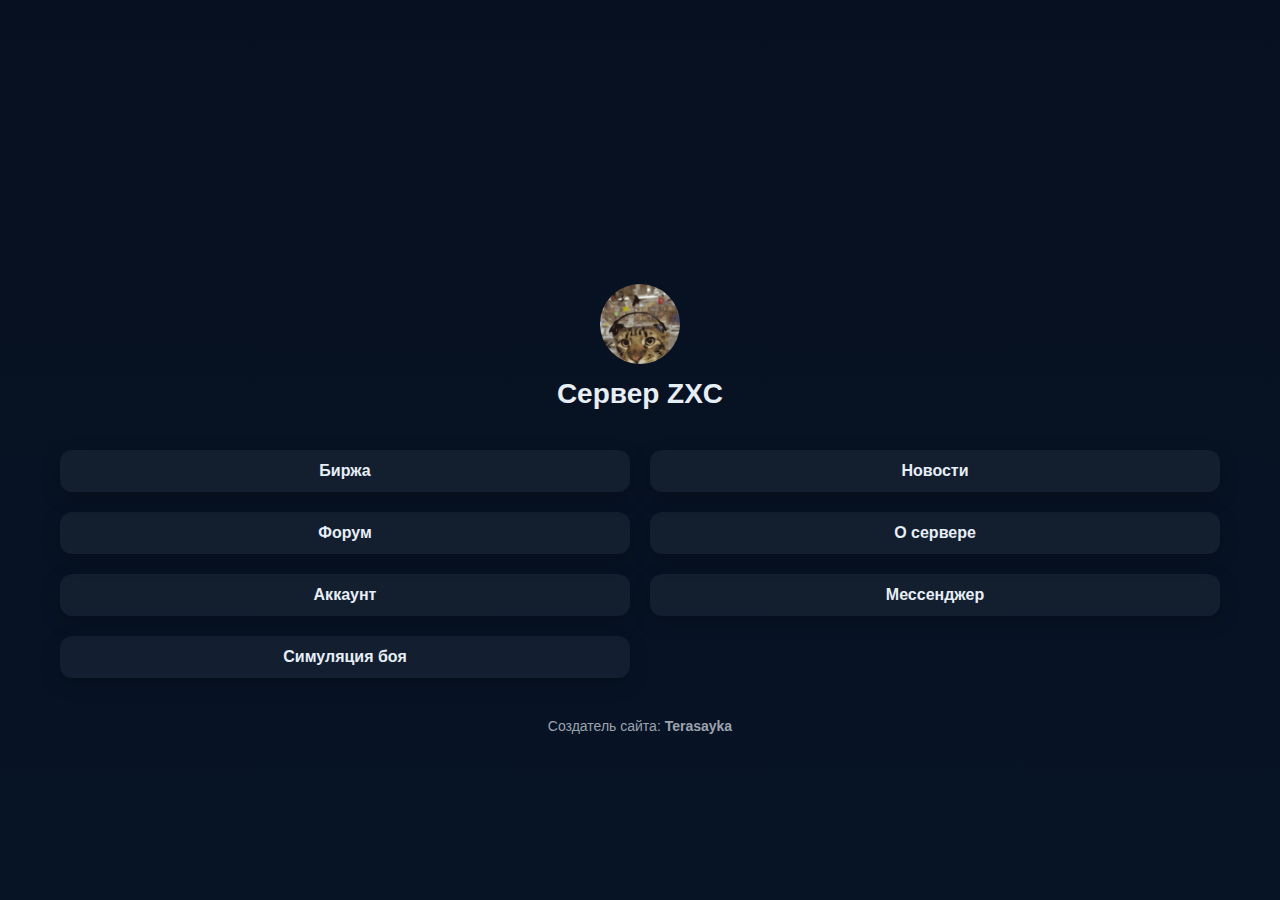
<file: index.html>
<!doctype html>
<html lang="ru">
<head>
  <meta charset="utf-8">
  <meta name="viewport" content="width=device-width,initial-scale=1">
  <title>Главная — Мирок</title>
  <link rel="stylesheet" href="css/style.css">

  <script>
    document.addEventListener('DOMContentLoaded', function() {
      let t = 'dark';
      try { t = localStorage.getItem('theme') || 'dark'; } catch(e) {}
      const l = document.createElement('link');
      l.rel = 'stylesheet';
      l.id = 'theme-link';
      l.href = 'css/theme-' + t + '.css';
      document.head.appendChild(l);
      document.body.classList.remove('theme-dark', 'theme-pink', 'theme-light', 'theme-gray', 'theme-red');
      document.body.classList.add('theme-' + t);
    });
  </script>
  <script defer src="js/theme.js"></script>
</head>
<body>
  <div class="container center">
    <header>
      <img src="assets/img/logo.webp" alt="Лого" class="logo">
      <h1 class="server-title">Сервер ZXC</h1>
    </header>

    <main class="menu">
      <a href="exchange.html" class="menu-btn">Биржа</a>
      <a href="news.html" class="menu-btn">Новости</a>
      <a href="forum.html" class="menu-btn">Форум</a>
      <a href="about.html" class="menu-btn">О сервере</a>
      <a href="account.html" class="menu-btn">Аккаунт</a>
      <a href="messenger.html" class="menu-btn">Мессенджер</a>
      <a href="simulation.html" class="menu-btn">Симуляция боя</a>
    </main>
    <footer>
      Создатель сайта: <strong>Terasayka</strong>
    </footer>
  </div>
</body>
</html>
</file>
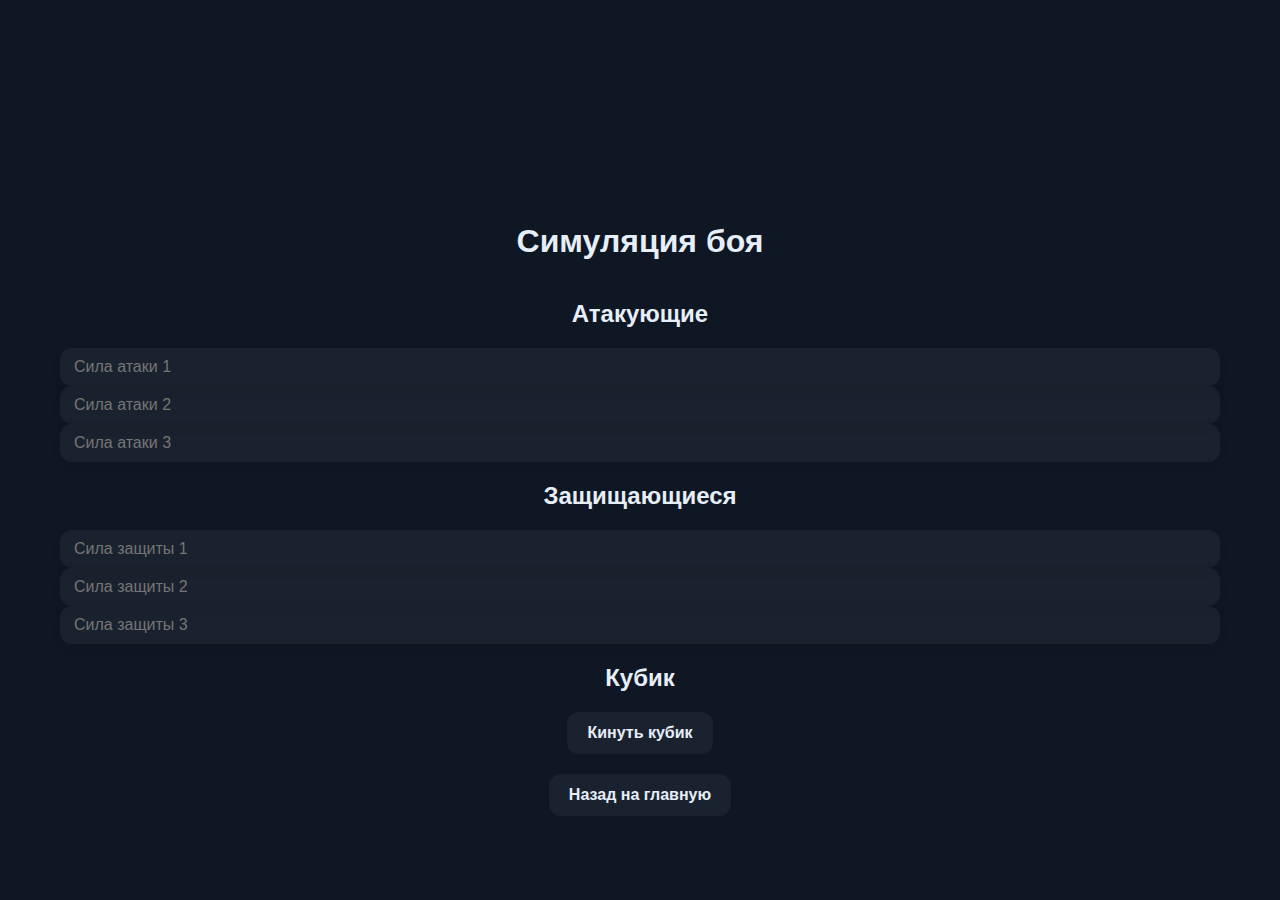
<file: simulation.html>
<!doctype html>
<html lang="ru">
<head>
  <meta charset="utf-8">
  <meta name="viewport" content="width=device-width,initial-scale=1">
  <title>Симуляция боя</title>
  <link rel="stylesheet" href="css/style.css">
</head>
<body>
  <div class="container">
    <header>
      <h1>Симуляция боя</h1>
    </header>

    <main class="battle-simulation">
      <div class="attackers">
        <h2>Атакующие</h2>
        <input type="number" placeholder="Сила атаки 1">
        <input type="number" placeholder="Сила атаки 2">
        <input type="number" placeholder="Сила атаки 3">
      </div>

      <div class="defenders">
        <h2>Защищающиеся</h2>
        <input type="number" placeholder="Сила защиты 1">
        <input type="number" placeholder="Сила защиты 2">
        <input type="number" placeholder="Сила защиты 3">
      </div>

      <div class="dice-roll">
        <h2>Кубик</h2>
        <button>Кинуть кубик</button>
      </div>
    </main>

    <footer>
      <a href="index.html" class="back-btn">Назад на главную</a>
    </footer>
  </div>
</body>
</html>
</file>
<file: css/style.css>
:root {
  --bg: #0f1724;
  --card: rgba(255,255,255,0.05);
  --muted: #9ca3af;
  --accent: #60a5fa;
  --text: #e6eef8;
  --text-invert: #111827;
  --input-bg: var(--card);
  --input-border: rgba(255,255,255,0.06);
  --menu-bg: rgba(7,20,34,0.65);
  --menu-border: rgba(255,255,255,0.03);
  --card-shadow: 0 6px 18px rgba(0,0,0,0.12);
  --table-border: rgba(255,255,255,0.06);
  --nav-height: 64px;
}

* , *::before, *::after { box-sizing: border-box; }
html, body { height: 100%; margin: 0; }
body {
  font-family: Inter, "Segoe UI", Helvetica, Arial, sans-serif;
  box-sizing: border-box;
  background: var(--bg);
  padding-top: var(--nav-height, 60px);
  color: var(--text);
  min-height: 100vh;
  display: flex;
  align-items: center;
  justify-content: center;
  margin: 0;
  padding: 0;
}

.container {
  text-align: center;
  width: 100%;
  max-width: 1200px;
  margin: 0 auto;
  padding: 20px;
  padding: calc(var(--nav-height) + 20px) 20px 40px;
  margin-top: calc(var(--nav-height, 60px) + 10px);
  box-sizing: border-box;
}

header { margin-bottom: 40px; }
.logo { width: 80px; height: 80px; object-fit: contain; border-radius: 50%; margin-bottom: 10px; }
.server-title { font-size: 28px; margin: 0; color: var(--text); }

.menu {
  display: grid;
  grid-template-columns: repeat(2,1fr);
  gap: 20px;
  margin-bottom: 40px;
}
.menu-btn {
  display:block;
  padding:20px;
  border-radius:16px;
  background: var(--card);
  color: var(--text);
  text-decoration:none;
  font-size:18px;
  font-weight:600;
  box-shadow: var(--card-shadow);
  transition: transform .18s ease, background .18s ease, color .18s ease;
}
.menu-btn:hover { background:var(--accent); color:var(--text-invert); transform: translateY(-3px); }

footer { color: var(--muted); font-size: 14px; }

.about { display:flex; flex-direction:column; align-items:center; justify-content:center; min-height: calc(100vh - var(--nav-height)); gap:20px; text-align:center; }
.about-img { max-width:300px; border-radius:16px; box-shadow:var(--card-shadow); }
.about-text { font-size:20px; font-weight:500; margin:0; color:var(--muted); }
.back-btn { margin-top:20px; display:inline-block; padding:12px 20px; border-radius:12px; background:var(--card); color:var(--text); text-decoration:none; font-size:16px; font-weight:600; transition: .18s; }
.back-btn:hover { background:var(--accent); color:var(--text-invert); transform: translateY(-2px); }

.card { background: var(--card); padding:16px; border-radius:12px; box-shadow:var(--card-shadow); margin-bottom:20px; color:var(--text); }
.grid { display: grid; gap: 20px; }
.columns { grid-template-columns: 300px 1fr; }

table { width:100%; border-collapse: collapse; color:var(--text); }
th, td { padding:8px; text-align:left; border-bottom: 1px solid var(--table-border); }

.converter { display:flex; flex-direction:column; gap:10px; }
#converted { color: var(--muted); font-size:14px; }

#priceChart { max-height: 320px; width:100%; }

button, input[type="submit"], input[type="button"], .menu-btn, .back-btn {
  display:inline-block;
  padding:12px 20px;
  border:none;
  border-radius:12px;
  background:var(--card);
  color:var(--text);
  font-size:16px;
  font-weight:600;
  cursor:pointer;
  transition: .18s;
  appearance:none;
}
button:hover, input[type="submit"]:hover, input[type="button"]:hover { background:var(--accent); color:var(--text-invert); transform: translateY(-2px); }

.converter button { width:100%; box-shadow: var(--card-shadow); }

input[type="number"], select {
  padding:10px 14px;
  border:none;
  border-radius:12px;
  background:var(--input-bg);
  color:var(--text);
  font-size:16px;
  font-weight:500;
  box-shadow:0 4px 12px rgba(0,0,0,0.06);
  outline:none;
  transition:.12s;
  width:100%;
  box-sizing:border-box;
}
input[type="number"]:focus, select:focus { box-shadow:0 6px 18px rgba(0,0,0,0.08); border:1px solid var(--input-border); }

input[type=number]::-webkit-outer-spin-button, input[type=number]::-webkit-inner-spin-button { -webkit-appearance:none; margin:0; }
input[type=number] { -moz-appearance:textfield; }

select {
  appearance:none;
  -webkit-appearance:none;
  -moz-appearance:none;
  background-image: url("data:image/svg+xml;utf8,<svg xmlns='http://www.w3.org/2000/svg' width='12' height='8'><path d='M1 1l5 5 5-5' stroke='currentColor' stroke-width='2' fill='none' stroke-linecap='round' stroke-linejoin='round'/></svg>");
  background-repeat:no-repeat;
  background-position: right 12px center;
  background-size: 12px 8px;
  padding-right: 40px;
  color: var(--text);
}
select:focus {
  background-image: url("data:image/svg+xml;utf8,<svg xmlns='http://www.w3.org/2000/svg' width='12' height='8'><path d='M1 7l5-5 5 5' stroke='currentColor' stroke-width='2' fill='none' stroke-linecap='round' stroke-linejoin='round'/></svg>");
}

select option { background: var(--input-bg); color: var(--text); padding:6px 10px; }

select:-moz-focusring { color: transparent; text-shadow: 0 0 0 var(--text); }
select, option { -webkit-text-fill-color: var(--text); }
select::-ms-expand { display: none; }

.master-menu {
  position: fixed;
  top: 0; left: 0; right: 0; z-index: 1000;
  background: var(--menu-bg);
  backdrop-filter: blur(6px);
  border-bottom: 1px solid var(--menu-border);
  box-shadow: 0 6px 18px rgba(0,0,0,0.06);
  height: var(--nav-height);
}
.master-menu .nav-inner {
  max-width: 1000px;
  margin: 0 auto;
  display:flex;
  justify-content:space-between;
  align-items:center;
  padding:12px 16px;
  min-height:var(--nav-height);
  box-sizing:border-box;
}
.nav-left, .nav-right { display:flex; gap:12px; align-items:center; }
.nav-link {
  text-decoration:none; font-weight:600; font-size:15px; padding:8px 12px; border-radius:8px; color:var(--text); transition:.12s;
}
.nav-link:hover { background:var(--accent); color:var(--text-invert); }
.nav-link.active { background:var(--accent); color:var(--text-invert); }

.account-link { background:var(--card); padding:6px 12px; border-radius:8px; }

.page-wrap { padding-top: calc(var(--nav-height) + 8px); box-sizing:border-box; }

@media (max-width:900px) {
  .columns { grid-template-columns: 1fr; }
  .menu { grid-template-columns: 1fr; }
}
@media (max-width:600px) {
  :root { --nav-height:56px; }
  .master-menu .nav-inner { padding:10px; gap:8px; }
  .nav-link { padding:6px 8px; font-size:14px; }
  .page-wrap { padding-top: calc(var(--nav-height) + 6px); }
}

.theme-switcher button { margin-right:8px; background:var(--card); color:var(--text); border-radius:10px; padding:10px 14px; border:none; cursor:pointer; }
.theme-switcher button.active { background:var(--accent); color:var(--text-invert); }
</file>
